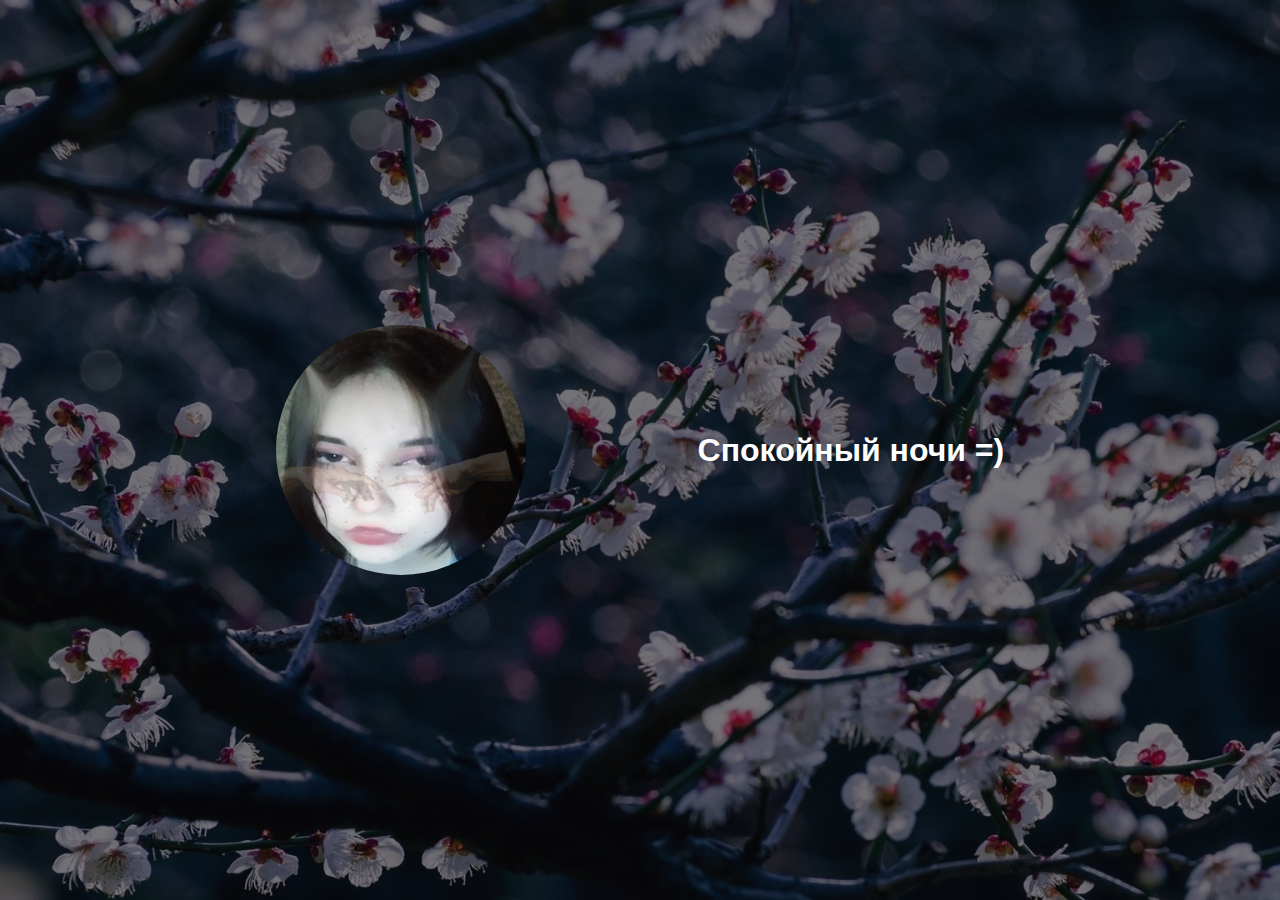
<file: index.html>
<!DOCTYPE html>
<html lang="en">
<head>
    <meta charset="UTF-8">
    <meta http-equiv="X-UA-Compatible" content="IE=edge">
    <meta name="viewport" content="width=device-width, initial-scale=1.0">
    <title>Document</title>
</head>
<style>
       .one {
        width: 30px;
        height: 30px;
        
        animation: anim 1.5s;
    }
    
    .wrap {
        display:flex;
        align-items: flex-end;
        height: 100vh;
        justify-content: center;
        position: absolute;
        z-index: 3;
    }
    @keyframes anim {
        0% {
            
            transform: translate(0px);
            background: rgb(43, 43, 255);
        }
        100% {
            background: rgba(0, 0, 255, 0);
            transform: rotate(10deg);
            transform: translate(-50px,-300px);
            
        }
    }

    /*  */
    .two {
        width: 30px;
        height: 30px;
        animation: anime 1.5s;
    }
    @keyframes anime {
        0% {
            transform: translate(0px);
            background: rgb(255, 168, 5);
        }
        100% {
            
        
            transform: translate(0px,-325px);
            background: rgba(255, 0, 0, 0);
        }
    }
    .sree {
        width: 30px;
        height: 30px;
       
        animation: animes 1.5s;
    }
    @keyframes animes {
        0% {
            transform: rotate(1deg);
            transform: translate(0px);
            background: rgb(8, 255, 61);
        }
        100% {
            transform: rotate(11deg);
            transform: translate(50px,-350px);
            background: rgba(255, 0, 0, 0);
        }
    }
    .container {
        max-width: 900px;
        margin: auto;
    } 
    /* */
    .wrapper {
        position: relative;
        display: flex;
        align-items: center;
        height: 100vh;
        justify-content: center;
        font-family: sans-serif;
        
    margin: auto;
    }
    * {
        margin: 0;
        padding: 0;
    }
   
h2 {
    color: rgb(17, 108, 228);
}
img {
    position: absolute;
    width: 250px;
    border-radius: 50%;
    z-index: 2;
    height: 250px;
    animation: kill 10s ease infinite;
    position: relative;
}
img::after {
    position: absolute;
    height: 100vh;
    width: 1000px;
    content: "";
    background-color: red;
    top: 0;
    left: 0;
    display: block;
    z-index: 99999999999999;
}
body {
    background-image: url(./1920x1200_px_bokeh_branch_Cherry_Blossom_Depth_Of_Field_flowers_Trees-647419.jpg!d);
    background-repeat: no-repeat;
}
body::after {
    content: "";
    width: 100%;
    background-color: #0b090e8f;
    position: absolute;
    top: 0;
    height: 100vh;
    left: 0;
}
@keyframes kill {
    0% {
        transform: rotate(0deg);
    
    }
   
    
    50% {
        box-shadow: 0 0 0 15px red,
        0 0 0 30px rgba(255, 18, 18, 0.432),
        0 0 0 45px rgba(255, 18, 18, 0.185);
        background-image:url(Screenshot_2);
     
    }
    100% {
        transform: rotate(360deg);
        
    }
}

.imgig {
    display: flex;
    height: 100vh;
    align-items: center;
    justify-content:space-around;
    width: 100%;
}
h1 {
    color: white;
    z-index: 999;
   
    animation: alex 8s infinite;
}
@keyframes alex {
    0% {
        display: block;
    }
    100% {
      
        opacity: 1;
    }
}
@media (max-width:700px) {
    .imgig {
        display:flex;
        flex-direction: column;
        justify-content:space-around;      
    }
}

</style>
<body>
    <div class="container">
    <div class="wrapper">
        <div class="imgig">
            <img src="./BBW7ceRBKCc.jpg" alt="">
            <h1>Спокойный ночи =)</h1>
        </div>
        
        <div id="img" class="wrap">
            <div class="one"></div>
            <div class="two"></div>
            <div class="sree"></div>
        </div>
    </div>
</div>
</body>
<script>
    
        
            var audio = document.createElement("audio");
    audio.src = "./рзо.mp3";
    audio.play();
        
</script>
</html>
</file>
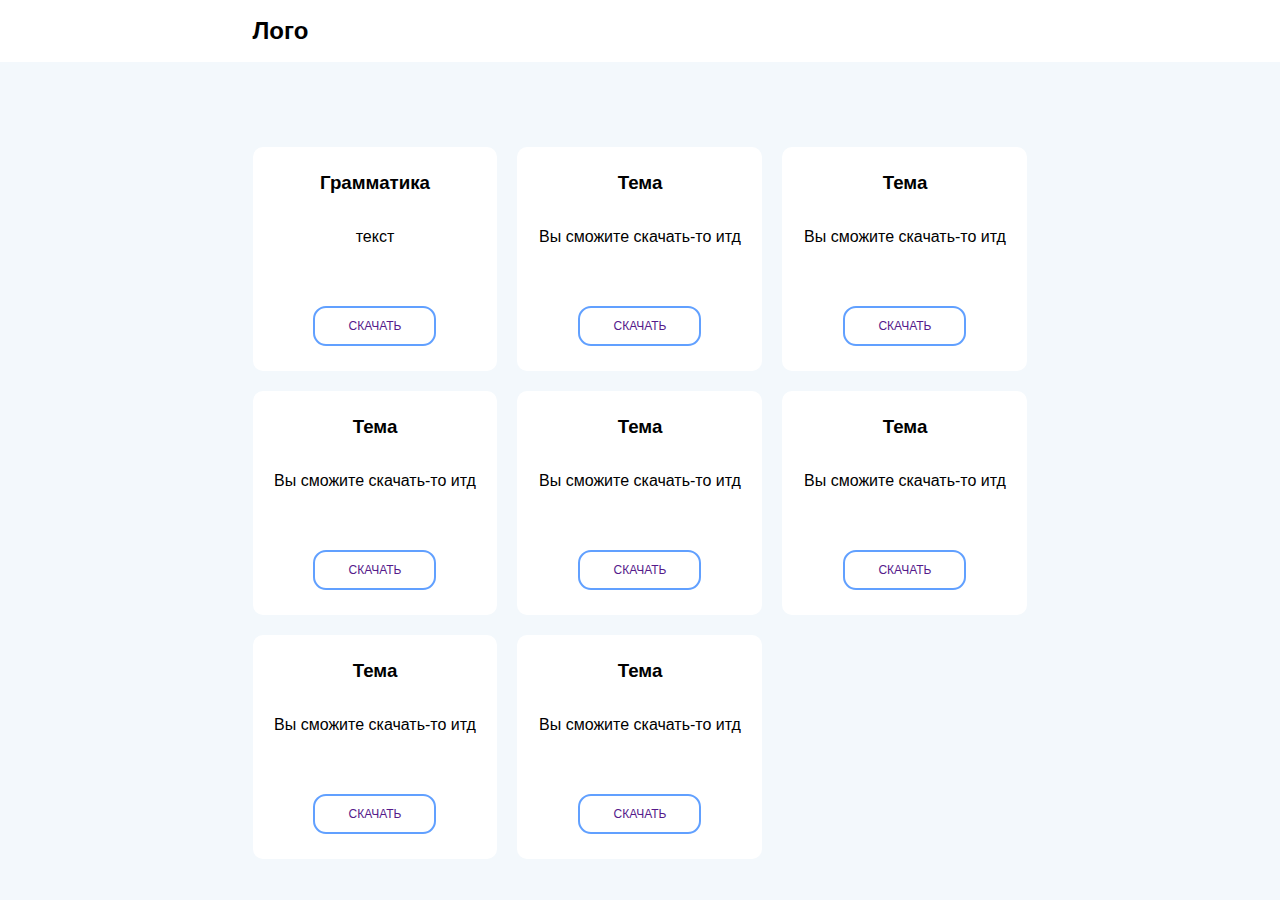
<file: en.html>
<!DOCTYPE html>
<html lang="en">
<head>
    <meta charset="UTF-8">
    <meta http-equiv="X-UA-Compatible" content="IE=edge">
    <meta name="viewport" content="width=device-width, initial-scale=1.0">
    <link rel="stylesheet" href="./enstyle.css">
    <title>Document</title>
</head>
<body>
    <header class="header">
        <div class="container">
            <div class="nav">
                <h2>Лого</h2>
            </div>
        </div>
        </div>
    </header>
    <main class="main">
        <div class="container">
            <div class="nav-two">
                <div class="b-one">
                    <div class="cl">
                    <div class="q">
                        <h3>Грамматика </h3>
                        <p>текст</p>
                        <div class="a">
                            <a href="">Скачать</a>
                        </div>   
                    </div>
                </div>
                <div class="cl">
                    <div class="q">
                        <h3>Тема</h3>
                        <p>Вы сможите скачать-то итд</p>
                        <div class="a">
                            <a href="">Скачать</a>
                        </div>
                    </div>
                    </div>
                    <div class="cl">
                    <div class="q">
                        <h3>Тема</h3>
                        <p>Вы сможите скачать-то итд</p>
                        <div class="a">
                            <a href="">Скачать</a>
                        </div>
                    </div>
                    </div>
                    <div class="cl">
                        <div class="q">
                            <h3>Тема</h3>
                            <p>Вы сможите скачать-то итд</p>
                            <div class="a">
                                <a href="">Скачать</a>
                            </div>
                        </div>
                        </div>
                        <div class="cl">
                            <div class="q">
                                <h3>Тема</h3>
                                <p>Вы сможите скачать-то итд</p>
                                <div class="a">
                                    <a href="">Скачать</a>
                                </div>   
                            </div>
                        </div>
                        <div class="cl">
                            <div class="q">
                                <h3>Тема</h3>
                                <p>Вы сможите скачать-то итд</p>
                                <div class="a">
                                    <a href="">Скачать</a>
                                </div>
                            </div>
                            </div>
                            <div class="cl">
                            <div class="q">
                                <h3>Тема</h3>
                                <p>Вы сможите скачать-то итд</p>
                                <div class="a">
                                    <a href="">Скачать</a>
                                </div>
                            </div>
                            </div>
                            <div class="cl">
                                <div class="q">
                                    <h3>Тема</h3>
                                    <p>Вы сможите скачать-то итд</p>
                                    <div class="a">
                                        <a href="">Скачать</a>
                                    </div>
                                </div>
                        </div>
                </div>
                <!---->
      
         



                </div> 
            </div>
        </div>
    </main>
</body>
</html>
</file>
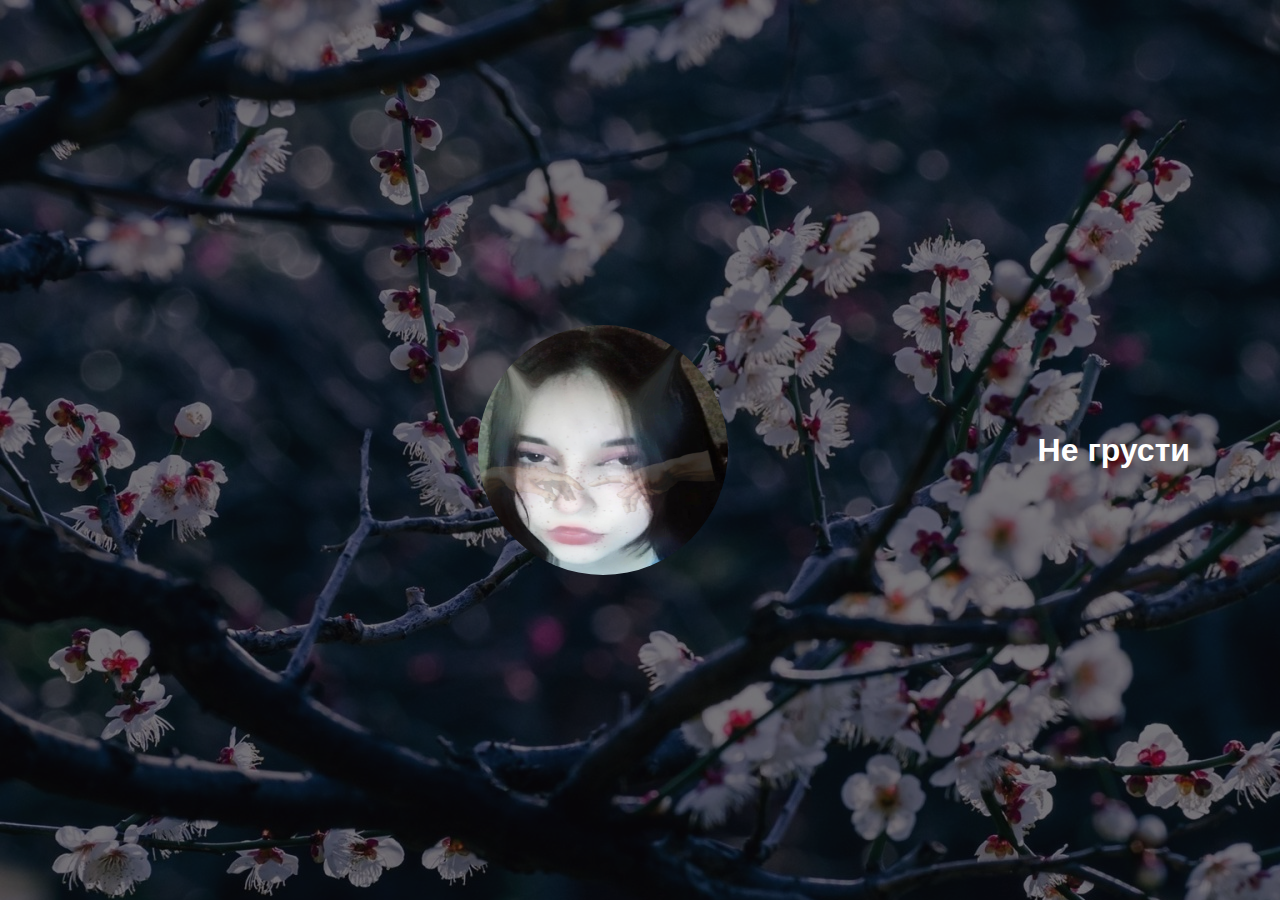
<file: inde.html>
<!DOCTYPE html>
<html lang="en">
<head>
    <meta charset="UTF-8">
    <meta http-equiv="X-UA-Compatible" content="IE=edge">
    <meta name="viewport" content="width=device-width, initial-scale=1.0">
    <title>Document</title>
</head>
<style>
       .one {
        width: 30px;
        height: 30px;
        
        animation: anim 1.5s;
    }
    
    .wrap {
        display:flex;
        align-items: flex-end;
        height: 100vh;
        justify-content: center;
        position: absolute;
        z-index: 3;
    }
    @keyframes anim {
        0% {
            
            transform: translate(0px);
            background: rgb(43, 43, 255);
        }
        100% {
            background: rgba(0, 0, 255, 0);
            transform: rotate(10deg);
            transform: translate(-50px,-300px);
            
        }
    }

    /*  */
    .two {
        width: 30px;
        height: 30px;
        animation: anime 1.5s;
    }
    @keyframes anime {
        0% {
            transform: translate(0px);
            background: rgb(255, 168, 5);
        }
        100% {
            
        
            transform: translate(0px,-325px);
            background: rgba(255, 0, 0, 0);
        }
    }
    .sree {
        width: 30px;
        height: 30px;
       
        animation: animes 1.5s;
    }
    @keyframes animes {
        0% {
            transform: rotate(1deg);
            transform: translate(0px);
            background: rgb(8, 255, 61);
        }
        100% {
            transform: rotate(11deg);
            transform: translate(50px,-350px);
            background: rgba(255, 0, 0, 0);
        }
    }
    /* */
    .wrapper {
        position: relative;
        display: flex;
        align-items: center;
        height: 100vh;
        justify-content: center;
        font-family: sans-serif;
        width: 1100px;
    margin: auto;
    }
    * {
        margin: 0;
        padding: 0;
    }
   
h2 {
    color: rgb(17, 108, 228);
}
img {
    position: absolute;
    width: 250px;
    border-radius: 50%;
    z-index: 2;
    height: 250px;
    animation: kill 10s ease infinite;
    position: relative;
}
img::after {
    position: absolute;
    height: 100vh;
    width: 1000px;
    content: "";
    background-color: red;
    top: 0;
    left: 0;
    display: block;
    z-index: 99999999999999;
}
body {
    background-image: url(./1920x1200_px_bokeh_branch_Cherry_Blossom_Depth_Of_Field_flowers_Trees-647419.jpg!d);
    background-repeat: no-repeat;
}
body::after {
    content: "";
    width: 100%;
    background-color: #0b090e8f;
    position: absolute;
    top: 0;
    height: 100vh;
    left: 0;
}
@keyframes kill {
    0% {
        transform: rotate(0deg);
    
    }
   
    
    50% {
        box-shadow: 0 0 0 15px red,
        0 0 0 30px rgba(255, 18, 18, 0.432),
        0 0 0 45px rgba(255, 18, 18, 0.185);
     
    }
    100% {
        transform: rotate(360deg);
        
    }
}

.imgig {
    display: flex;
    height: 100vh;
    align-items: center;
    justify-content: end;
    width: 100%;
}
h1 {
    color: white;
    z-index: 999;
    margin-left: 310px;
    animation: alex 8s infinite;
}
@keyframes alex {
    0% {
        display: block;
    }
    100% {
      
        opacity: 1;
    }
}

</style>
<body>
    <div class="wrapper">
        <div class="imgig">
            <img src="./BBW7ceRBKCc.jpg" alt="">
            <h1>Не грусти</h1>
        </div>
        
        <div id="img" class="wrap">
            <div class="one"></div>
            <div class="two"></div>
            <div class="sree"></div>
        </div>
    </div>
 
</body>
<script>
    
        
            var audio = document.createElement("audio");
    audio.src = "./рзо.mp3";
    audio.play();
        
</script>
</html>
</file>
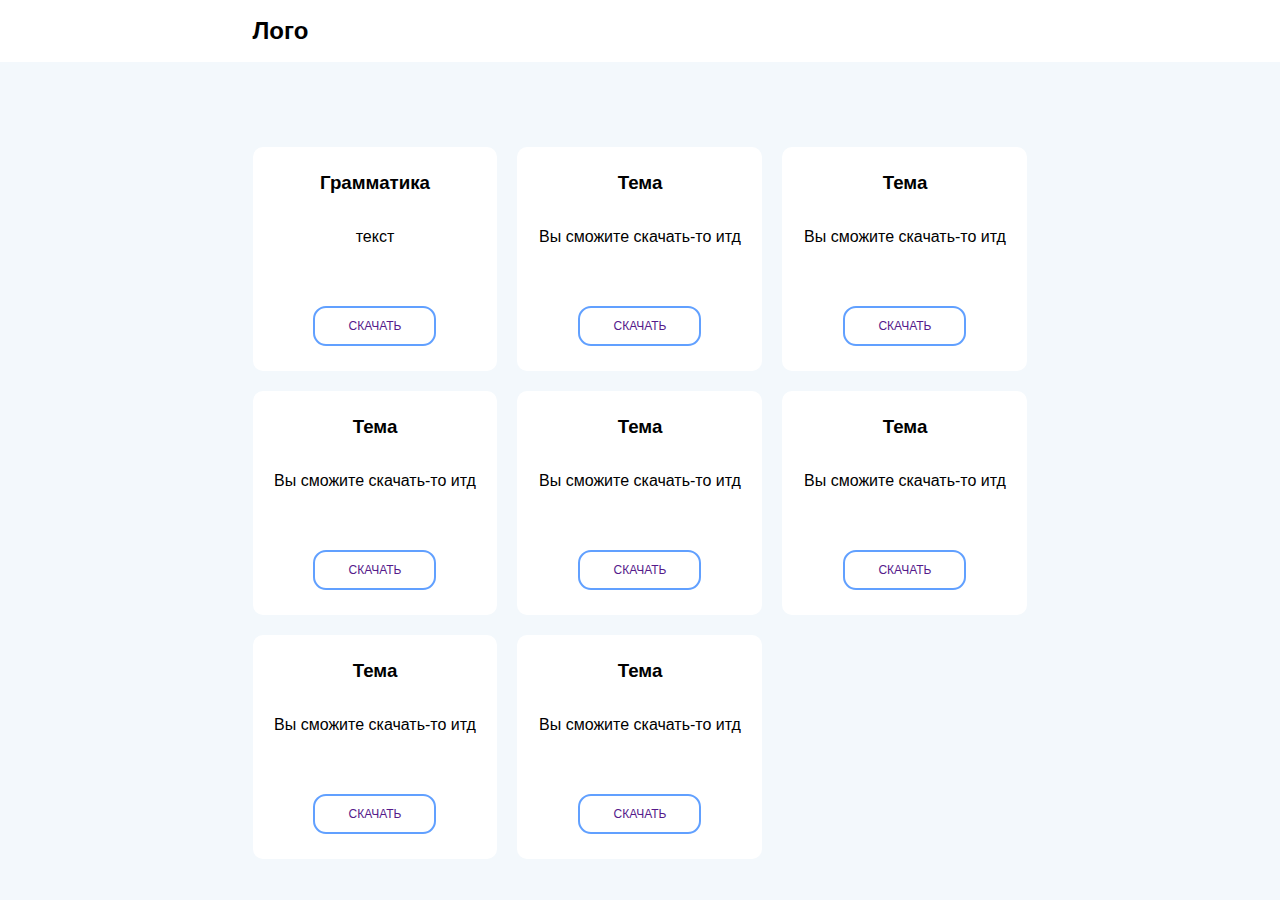
<file: inde55tx.html>
<!DOCTYPE html>
<html lang="en">
<head>
    <meta charset="UTF-8">
    <meta http-equiv="X-UA-Compatible" content="IE=edge">
    <meta name="viewport" content="width=device-width, initial-scale=1.0">
    <link rel="stylesheet" href="./enstyle.css">
    <title>Document</title>
</head>
<body>
    <header class="header">
        <div class="container">
            <div class="nav">
                <h2>Лого</h2>
            </div>
        </div>
        </div>
    </header>
    <main class="main">
        <div class="container">
            <div class="nav-two">
                <div class="b-one">
                    <div class="cl">
                    <div class="q">
                        <h3>Грамматика </h3>
                        <p>текст</p>
                        <div class="a">
                            <a href="">Скачать</a>
                        </div>   
                    </div>
                </div>
                <div class="cl">
                    <div class="q">
                        <h3>Тема</h3>
                        <p>Вы сможите скачать-то итд</p>
                        <div class="a">
                            <a href="">Скачать</a>
                        </div>
                    </div>
                    </div>
                    <div class="cl">
                    <div class="q">
                        <h3>Тема</h3>
                        <p>Вы сможите скачать-то итд</p>
                        <div class="a">
                            <a href="">Скачать</a>
                        </div>
                    </div>
                    </div>
                    <div class="cl">
                        <div class="q">
                            <h3>Тема</h3>
                            <p>Вы сможите скачать-то итд</p>
                            <div class="a">
                                <a href="">Скачать</a>
                            </div>
                        </div>
                        </div>
                        <div class="cl">
                            <div class="q">
                                <h3>Тема</h3>
                                <p>Вы сможите скачать-то итд</p>
                                <div class="a">
                                    <a href="">Скачать</a>
                                </div>   
                            </div>
                        </div>
                        <div class="cl">
                            <div class="q">
                                <h3>Тема</h3>
                                <p>Вы сможите скачать-то итд</p>
                                <div class="a">
                                    <a href="">Скачать</a>
                                </div>
                            </div>
                            </div>
                            <div class="cl">
                            <div class="q">
                                <h3>Тема</h3>
                                <p>Вы сможите скачать-то итд</p>
                                <div class="a">
                                    <a href="">Скачать</a>
                                </div>
                            </div>
                            </div>
                            <div class="cl">
                                <div class="q">
                                    <h3>Тема</h3>
                                    <p>Вы сможите скачать-то итд</p>
                                    <div class="a">
                                        <a href="">Скачать</a>
                                    </div>
                                </div>
                        </div>
                </div>
                <!---->
      
         



                </div> 
            </div>
        </div>
    </main>
</body>
</html>
</file>
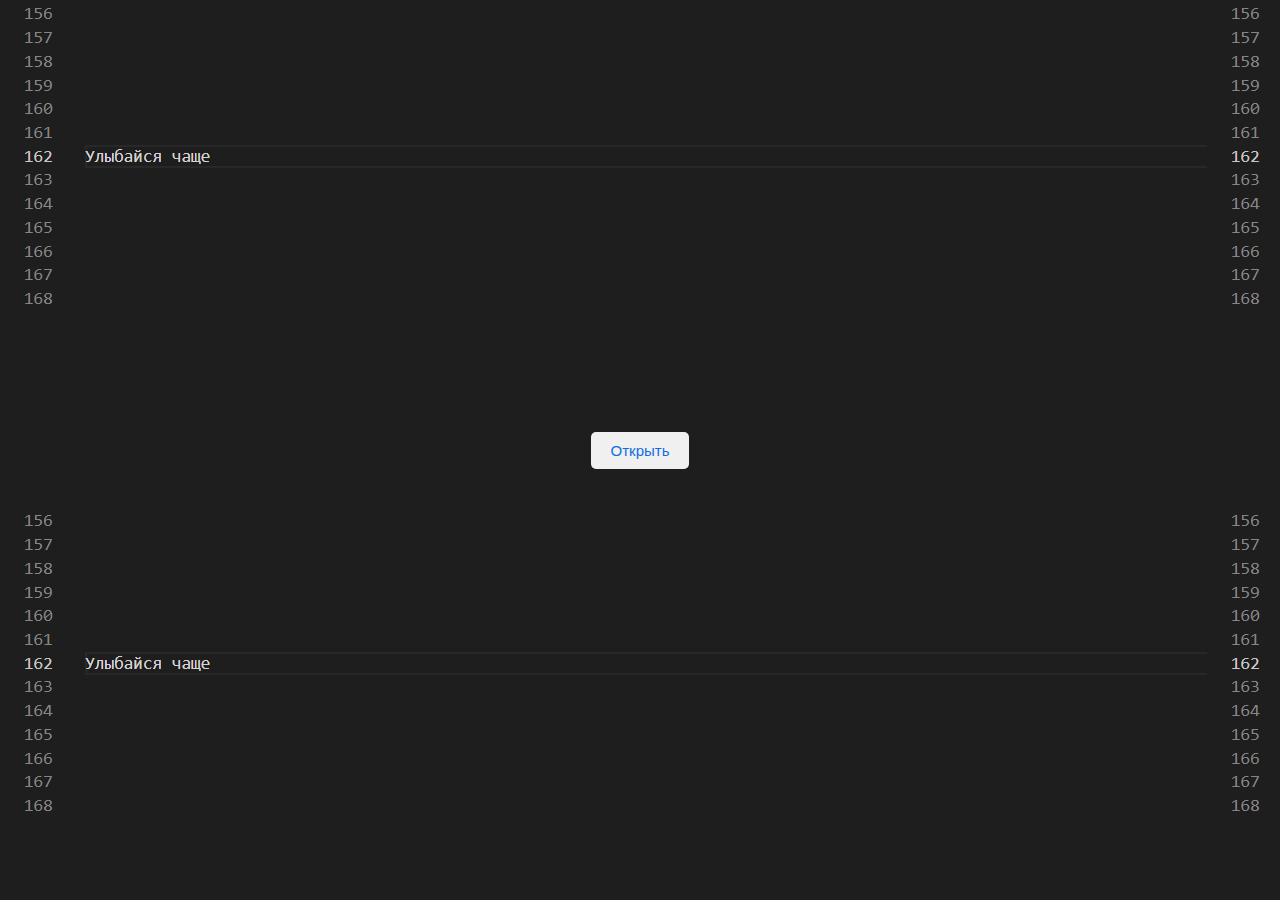
<file: indexjhm.html>
<!DOCTYPE html>
<html lang="en">
<head>
    <meta charset="UTF-8">
    <meta http-equiv="X-UA-Compatible" content="IE=edge">
    <meta name="viewport" content="width=device-width, initial-scale=1.0">
    <title>Document</title>
</head>
<style>
       .one {
        width: 30px;
        height: 30px;
        
        animation: anim 1.5s;
    }
    
    .wrap {
        display: none;
        align-items: flex-end;
        height: 100vh;
        justify-content: center;
        position: absolute;
        z-index: 3;
    }
    @keyframes anim {
        0% {
            
            transform: translate(0px);
            background: rgb(43, 43, 255);
        }
        100% {
            background: rgba(0, 0, 255, 0);
            transform: rotate(10deg);
            transform: translate(-50px,-300px);
            
        }
    }

    /*  */
    .two {
        width: 30px;
        height: 30px;
        animation: anime 1.5s;
    }
    @keyframes anime {
        0% {
            transform: translate(0px);
            background: rgb(255, 168, 5);
        }
        100% {
            
        
            transform: translate(0px,-325px);
            background: rgba(255, 0, 0, 0);
        }
    }
    .sree {
        width: 30px;
        height: 30px;
       
        animation: animes 1.5s;
    }
    @keyframes animes {
        0% {
            transform: rotate(1deg);
            transform: translate(0px);
            background: rgb(8, 255, 61);
        }
        100% {
            transform: rotate(11deg);
            transform: translate(50px,-350px);
            background: rgba(255, 0, 0, 0);
        }
    }
    /* */
    .wrapper {
        position: relative;
        display: flex;
        align-items: center;
        height: 100vh;
        justify-content: center;
        font-family: sans-serif;
    }
    * {
        margin: 0;
        padding: 0;
    }
    a {
        background: rgb(240, 240, 240);
        padding: 10px 20px;
        text-decoration: none;
        color: rgb(17, 108, 228);
        font-size: 15px;
        border-radius: 5px;
    }
   
    a:hover {
        background: rgb(235, 235, 235); 
    }
    .modal {
        width: 50%;
    height: 280px;
    background: rgb(235, 235, 235); 
    position: absolute;
    z-index: 1;
    display: none;
    padding: 25px;
    text-align: center;
}
h2 {
    color: rgb(17, 108, 228);
}
img {
    position: absolute;
    height: 100vh;
    display: none;
    z-index: 2;
}
body {
    background-image: url(./Screenshot_1.png);
    }
</style>
<body>
    <div class="wrapper">
        <a id="btn" href="#">Открыть</a>
        <div class="modal" id="modal">
            <h2>Хорошое тебе настроение!!!</h2>
        </div>
        <div id="img" class="wrap">
            <div class="one"></div>
            <div class="two"></div>
            <div class="sree"></div>
        </div>
    </div>
</body>
<script>
    let btn = document.getElementById("btn");
    let modal = document.getElementById("modal");
    let img = document.getElementById("img");
        btn.addEventListener('click',function(){
            modal.style.display = 'block';
            img.style.display = 'flex';
            var audio = document.createElement("audio");
    audio.src = "./feduk-27.mp3";
    audio.play();
        });
</script>
</html>
</file>
<file: enstyle.css>
* {
    margin: 0;
    padding: 0;
}
body {
    background-color:#F3F8FC;
    font-family:sans-serif;
}
.container  {
    max-width: 795px;
    margin: 0 auto;
    padding-left: 20px;
    padding-right: 20px;
}
.header {
    width: 100%;
    background-color: white;
    padding: 17px 0;
    margin-bottom: 75px;
}
.q {
    padding: 25px 5px;
    /* max-width: 201px; */
    background: white;
    /* width: 100%; */
    border-radius: 10px;
    /* flex: 33.3333333333%; */
    margin: 10px;
    
    
    
}

h3 {
    margin-bottom: 34px;
    text-align: center;
}

.q p {
    margin-bottom: 60px;
    padding: 0 10px;
    text-align: center;
}
.q a {
    border: 2px solid #61a0ff;
    padding: 11px 33px;
    border-radius: 13px;
    text-align: center;
    text-transform: uppercase;
    font-size: 12px;
    
}
.b-one {
    display: flex;
    flex-wrap: wrap;
}
.a {
    display: flex;
    justify-content: center;
}

@media (max-width: 768px) {
    .container{
        max-width: 545px;
    }
    
}
@media (max-width: 781px) {
.q {
    max-width: 545px;
}
}
a {
    text-decoration: none;
    font-family: 'Segoe UI', Tahoma, Geneva, Verdana, sans-serif;
}
a:hover {
    background-color: #61a0ff;
    color: white;
   transition: 0.5s;
}
.nav h2 {
    padding: 0 10px;
}

.cl {
    
    flex: 0 0 33.3333333%;
}
@media (max-width: 500px) {
    .b-one {
        justify-content: center;
    }
    .cl {
        flex: auto;
    }
}
@media (max-width: 547px) {
.b-one {
    display: block;
}

}
</file>
